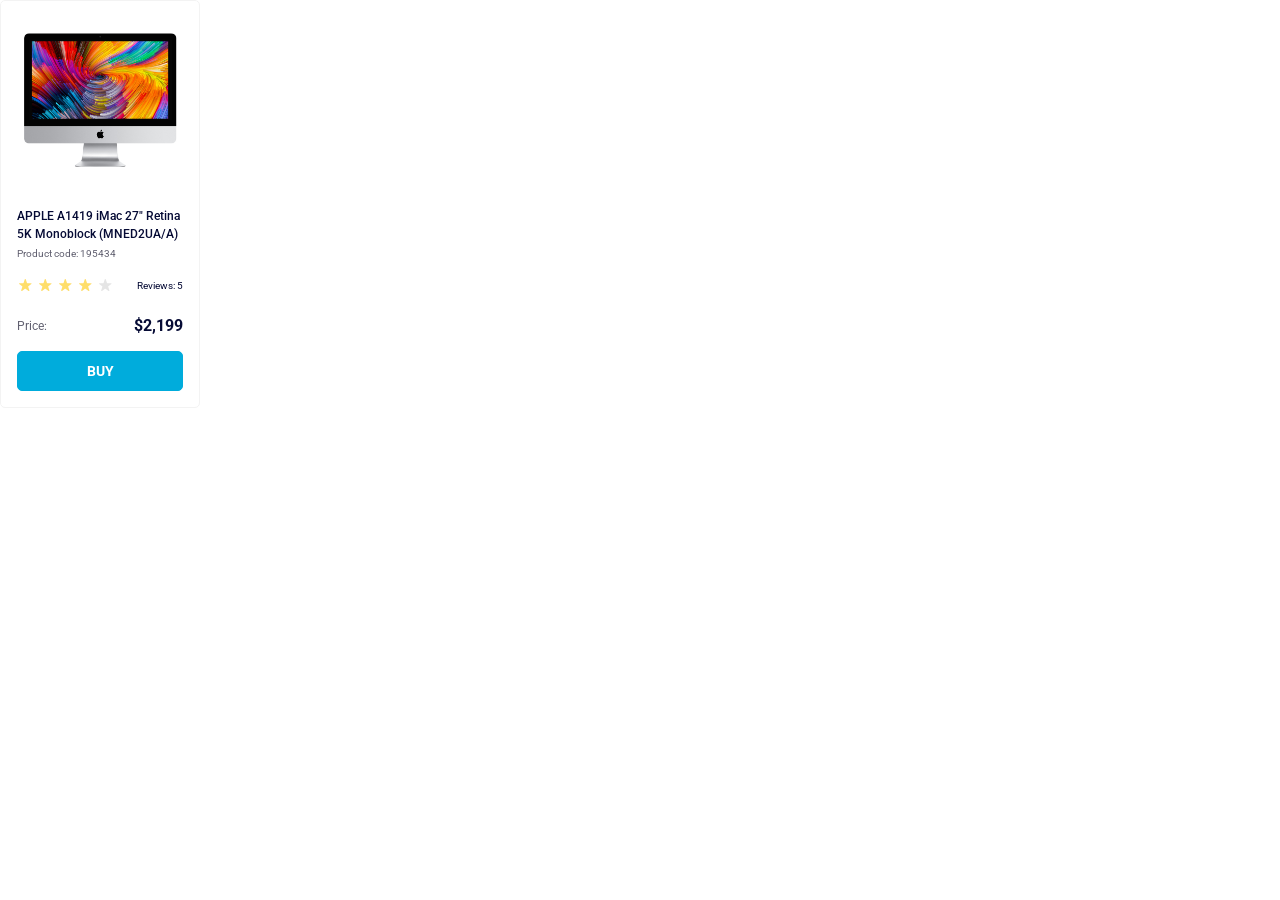
<file: index.html>
<!doctype html><html lang="en"><head><meta charset="utf-8"><meta name="viewport" content="width=device-width, initial-scale=1.0"><title>Product cards</title><link href="https://fonts.googleapis.com/css2?family=Roboto:wght@400;500;700&display=swap" rel="stylesheet"><link rel="stylesheet" href="index.e0463c0b.css"></head><body> <div class="card" data-qa="card"> <img class="card__image" src="imac.202c52ff.jpeg" alt="Imac A1419"> <h2 class="card-title"> APPLE A1419 iMac 27" Retina 5K Monoblock (MNED2UA/A) </h2> <div class="card__code">Product code: 195434</div> <div class="card__review-container"> <div class="stars stars--4"> <span class="stars__star"></span> <span class="stars__star"></span> <span class="stars__star"></span> <span class="stars__star"></span> <span class="stars__star"></span> </div> <div class="card__reviews">Reviews: 5</div> </div> <div class="card__price-container"> <span class="card__price-label">Price:</span> <span class="card__price">$2,199</span> </div> <a class="card__buy" href="#" data-qa="hover"> Buy </a> </div> </body></html>
</file>
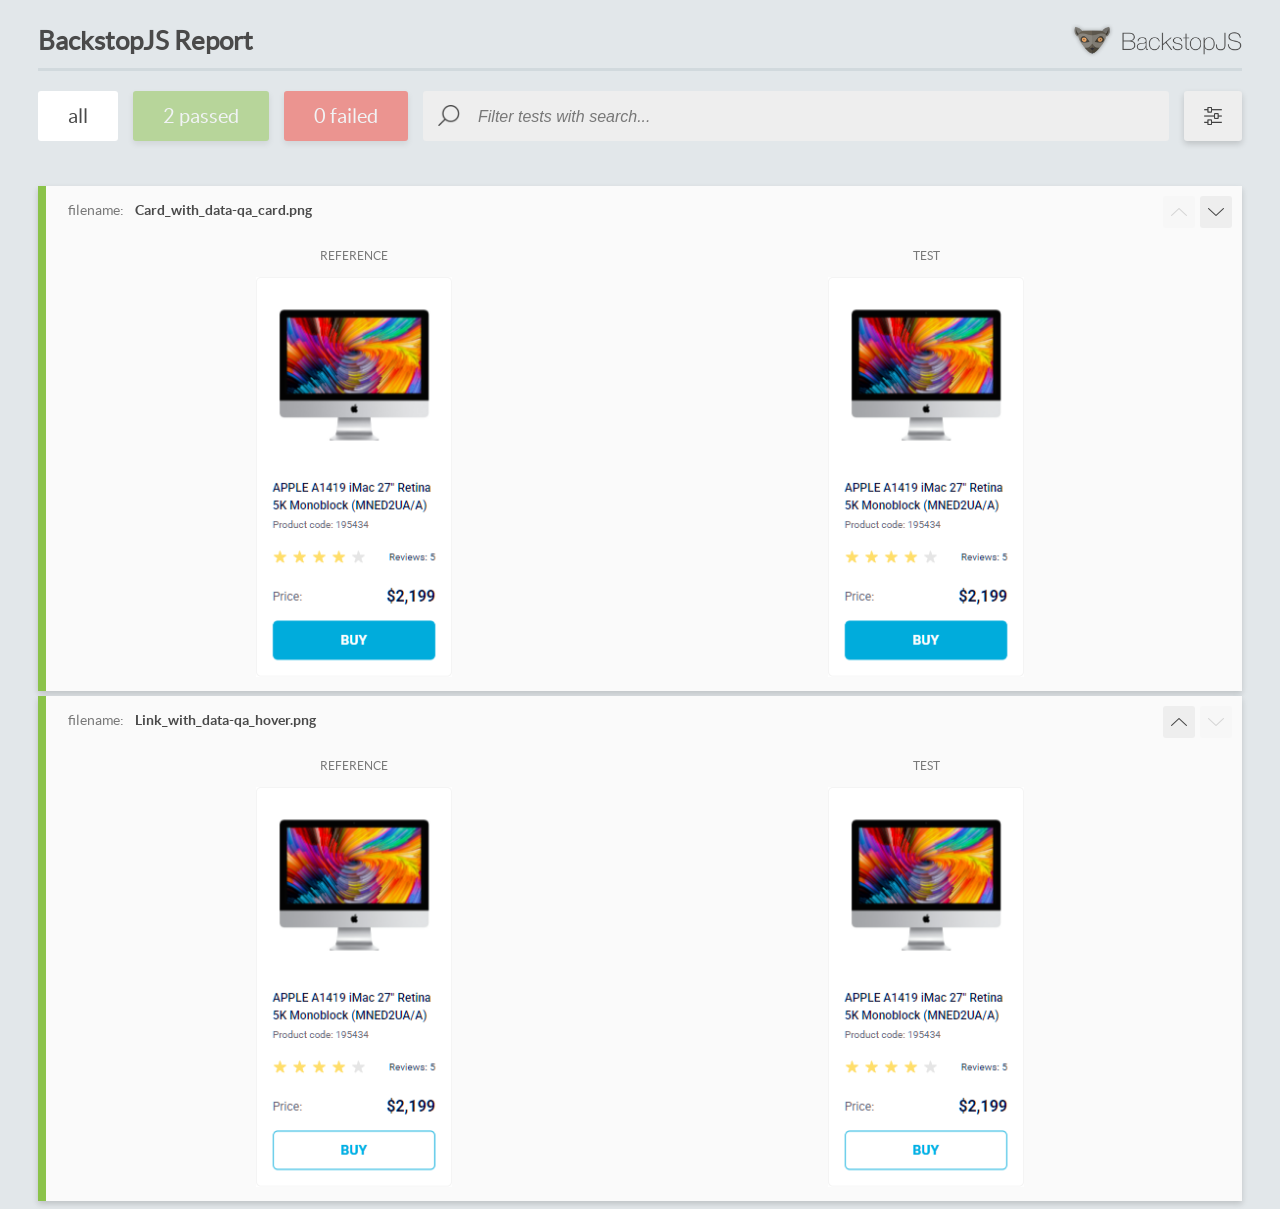
<file: report/html_report/index.html>
<!DOCTYPE html>
<html>
  <head>
    <meta charset="utf-8">
    <!-- Disable Cache -->
    <meta http-equiv="Cache-Control" content="no-cache, no-store, must-revalidate">
    <meta http-equiv="Pragma" content="no-cache">
    <meta http-equiv="Expires" content="0">

    <title>BackstopJS Report</title>

    <style>
      @font-face {
          font-family: 'latoregular';
          src: url('./assets/fonts/lato-regular-webfont.woff2') format('woff2'),
              url('./assets/fonts/lato-regular-webfont.woff') format('woff');
          font-weight: 400;
          font-style: normal;
      }
      @font-face {
          font-family: 'latobold';
          src: url('./assets/fonts/lato-bold-webfont.woff2') format('woff2'),
              url('./assets/fonts/lato-bold-webfont.woff') format('woff');
          font-weight: 700;
          font-style: normal;
      }

      .ReactModal__Body--open {
          overflow: hidden;
      }
      .ReactModal__Body--open .header {
        display: none;
      }

    </style>
  </head>
  <body style="background-color: #E2E7EA">
    <div id="root">

    </div>
    <script>
      function report (report) { // eslint-disable-line no-unused-vars
        window.tests = report;
      }
    </script>
    <script src="config.js"></script>
    <script src="index_bundle.js"></script>
  </body>
</html>
</file>
<file: index.e0463c0b.css>
html{--main-color:#00acdc;--text-accent-color:#060b35;--text-secondary-color:#616070;margin:0;padding:0;font-family:Roboto,Arial,sans-serif;font-size:10px;line-height:14px}body{margin:0;padding:0}.card{box-sizing:border-box;border:1px solid #f3f3f3;border-radius:5px;width:200px;padding:32px 16px 16px}.card__image{width:160px;height:134px;margin:0 auto 40px;display:block}.card-title{color:var(--text-accent-color);margin:0 0 4px;font-family:Roboto,Arial,sans-serif;font-size:12px;font-weight:500;line-height:18px}.card__code{color:var(--text-secondary-color);margin-bottom:16px;font-size:10px;line-height:14px}.card__review-container{justify-content:space-between;align-items:flex-end;margin-bottom:24px;display:flex}.card__reviews{color:var(--text-accent-color);font-family:Roboto,Arial,sans-serif;font-size:10px;font-weight:400;line-height:14px}.stars{display:flex}.stars .stars__star{background-image:url(star.822d561e.svg);background-position:50%;background-repeat:no-repeat;width:16px;height:16px;margin-right:4px}.stars .stars__star:last-child{margin-right:0}.stars.stars--4 .stars__star:nth-child(-n+4){background-image:url(star-active.edda4c43.svg)}.card__price-container{justify-content:space-between;align-items:center;margin-bottom:16px;display:flex}.card__price-label{color:var(--text-secondary-color);font-family:Roboto,Arial,sans-serif;font-size:12px;line-height:18px}.card__price{color:var(--text-accent-color);font-family:Roboto,Arial,sans-serif;font-size:16px;font-weight:700;line-height:18px}.card__buy{box-sizing:border-box;border:1px solid var(--main-color);color:#fff;text-transform:uppercase;background-color:var(--main-color);border-radius:5px;justify-content:center;align-items:center;width:100%;height:40px;margin-top:auto;font-size:14px;font-weight:700;line-height:16px;text-decoration:none;display:flex}.card__buy:hover{color:var(--main-color);background-color:#fff}
/*# sourceMappingURL=index.e0463c0b.css.map */
</file>
